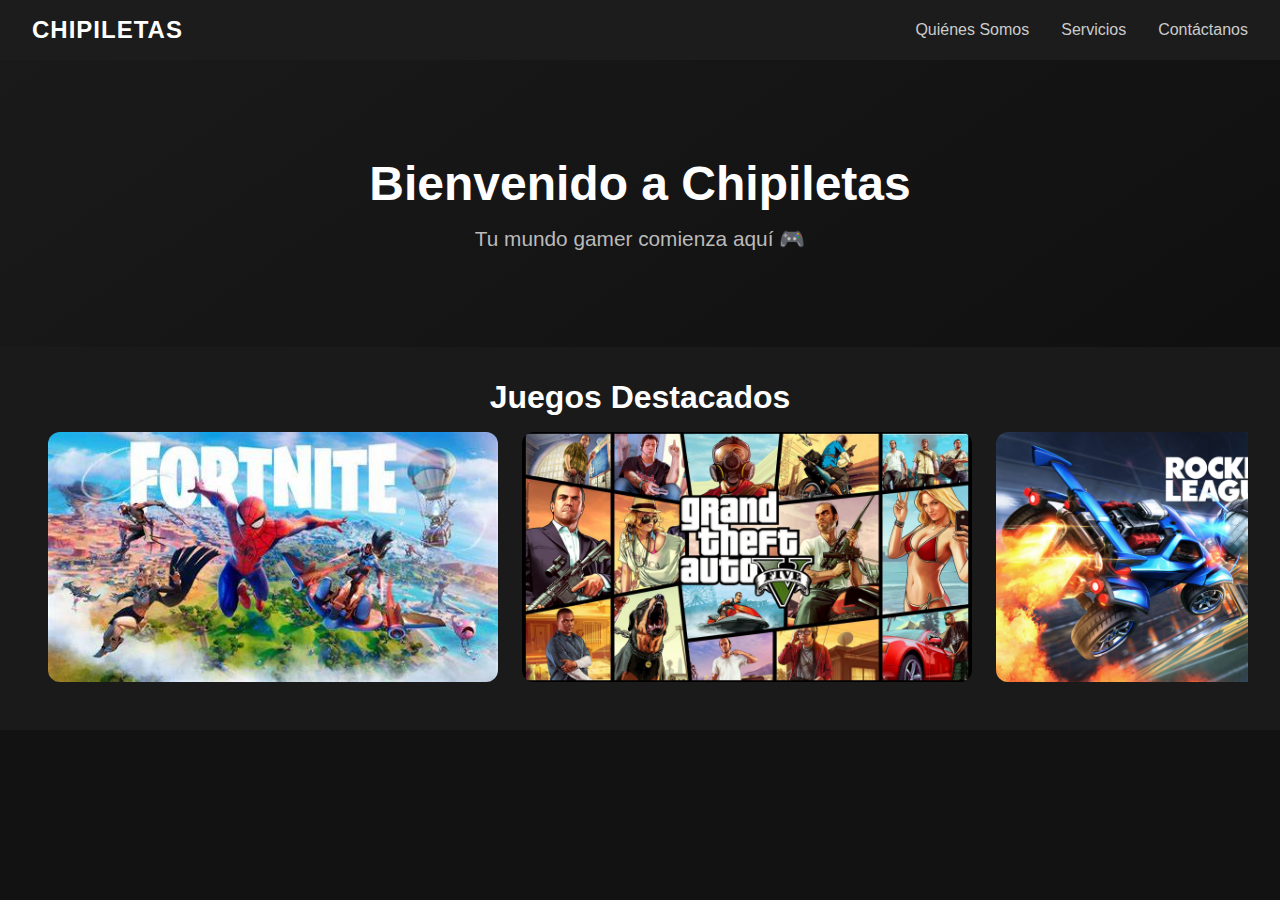
<file: index.html>
<!DOCTYPE html>
<html lang="es">
<head>
  <meta charset="UTF-8" />
  <meta name="viewport" content="width=device-width, initial-scale=1.0"/>
  <title>Chipiletas</title>
  <link rel="stylesheet" href="estilos.css" />
</head>
<body>
  <header class="navbar">
    <div class="logo">CHIPILETAS</div>
    <nav>
      <ul class="nav-links">
        <li><a href="aboutus.html">Quiénes Somos</a></li> 
        <li><a href="servicios.html">Servicios</a></li> 
        <li><a href="contactanos.html">Contáctanos</a></li> 
      </ul>
    </nav>
  </header>

  <main class="hero">
    <h1>Bienvenido a Chipiletas</h1>
    <p>Tu mundo gamer comienza aquí 🎮</p>
  </main>

  <section class="carrusel">
    <h2>Juegos Destacados</h2>
    <div class="carousel-container">
      <div class="carousel">
        <img src="OIP.jpg" alt="Fortnite">
        <img src="gta5.jpg" alt="GTA V">
        <img src="rocket.jpg" alt="Rocket League">
        <img src="red.jpg" alt="Red Dead Redemption 2">
        <img src="elden.jpg" alt="Elden Ring">
      </div>
    </div>
  </section>  
  
</body>
</html>
</file>
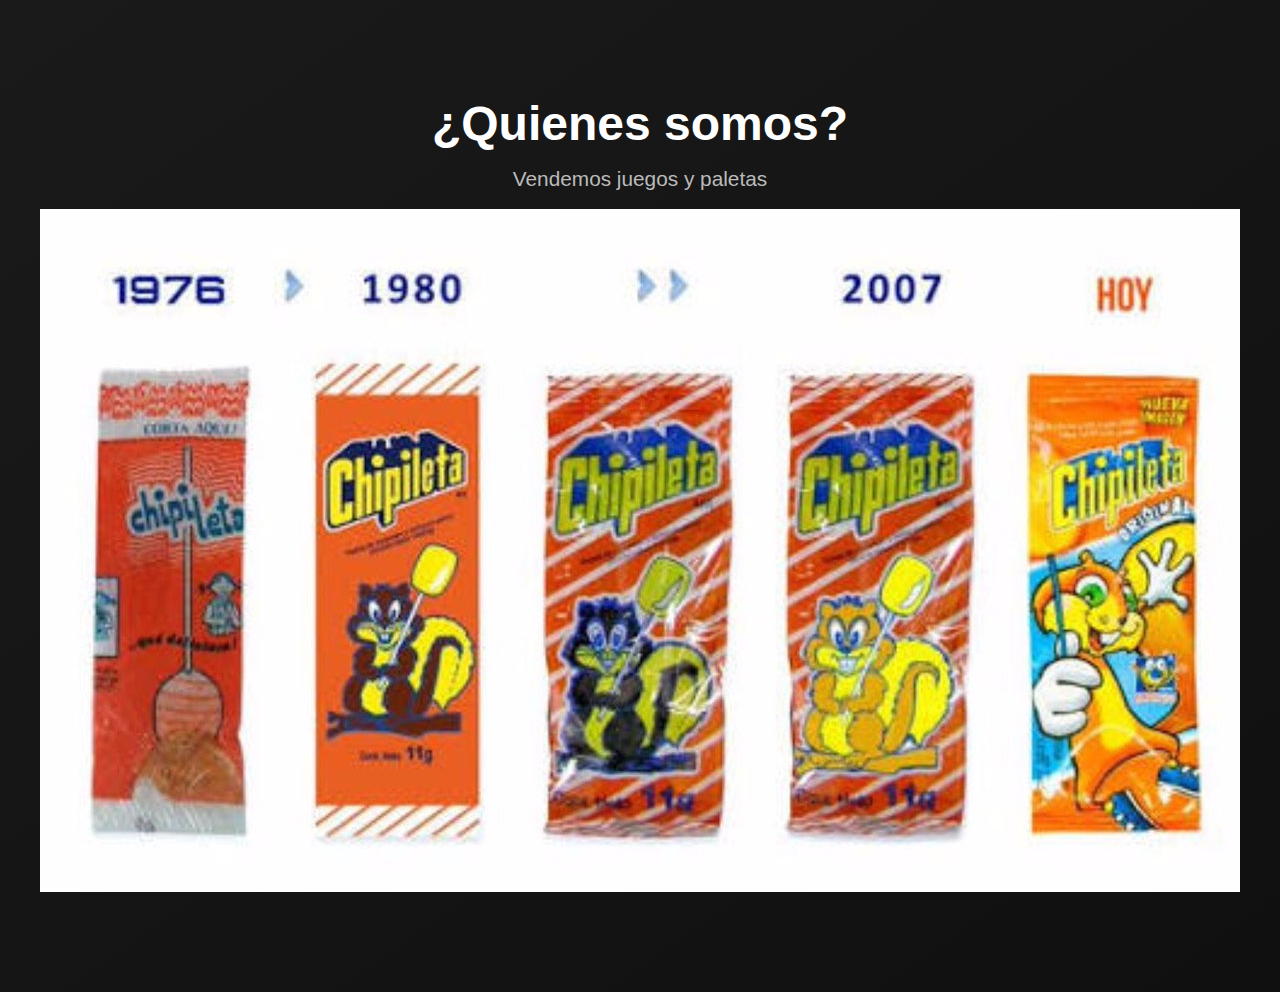
<file: aboutus.html>
<!DOCTYPE html>
<html lang="en">
<head>
    <meta charset="UTF-8">
    <meta name="viewport" content="width=device-width, initial-scale=1.0">
    <title>Acerca de nosotros</title>
    <link rel="stylesheet" href="estilos.css" />
</head>
<body>
    <main class="hero">
        <h1>¿Quienes somos?</h1>
        <p>Vendemos juegos y paletas</p>   
        <br>
        <img src="chipileta.jpg" alt="chipileta">
    </main>
</body>
</html>
</file>
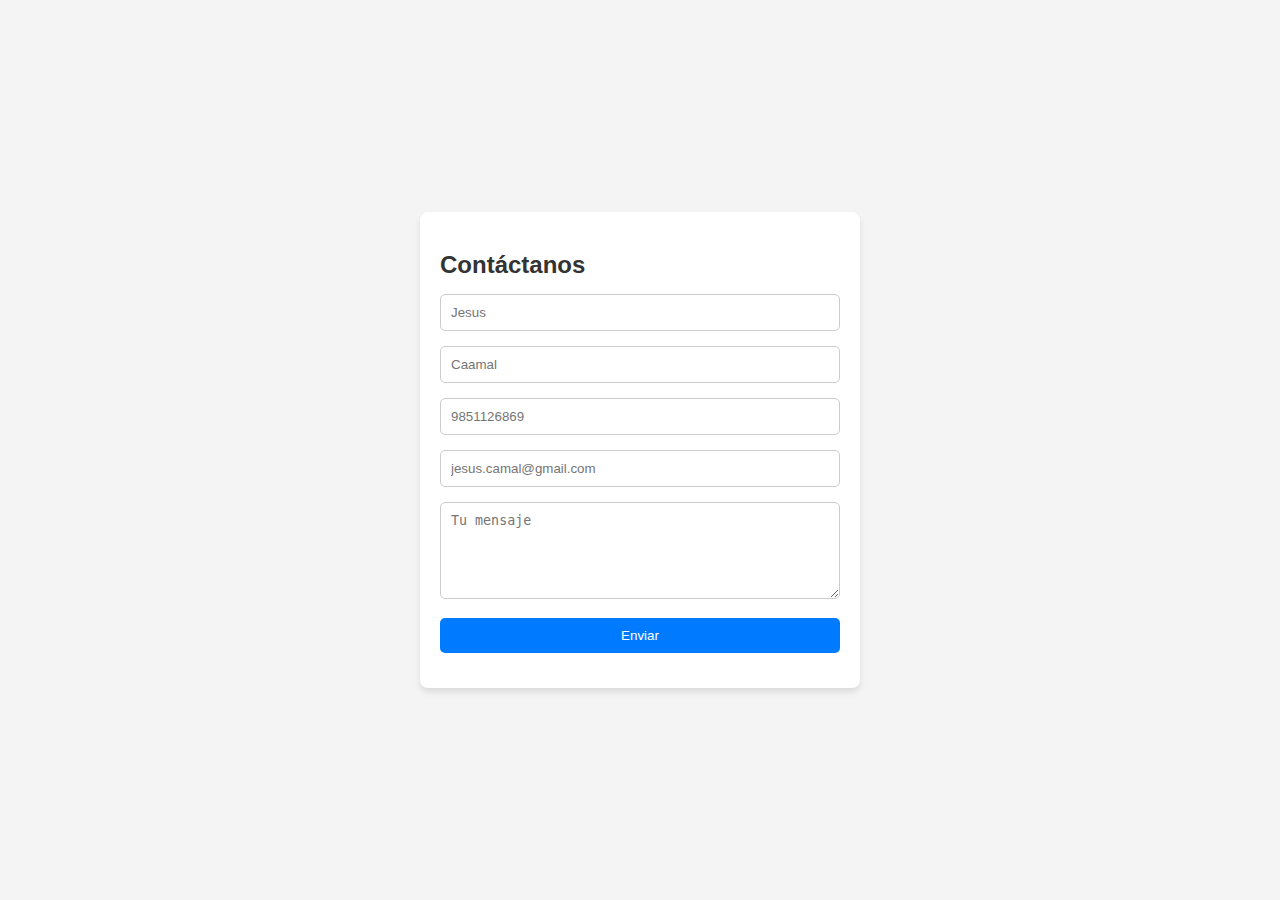
<file: contactanos.html>
<!DOCTYPE html>
<html lang="es">
<head>
    <meta charset="UTF-8">
    <meta name="viewport" content="width=device-width, initial-scale=1.0">
    <link rel="stylesheet" href="style-contactanos.css">
    <title>Contactanos</title>
</head>
<body>
    <div class="formulario">
        <h2>Contáctanos</h2>
        <form action="#" method="#">
            <input type="text" name="nombre" placeholder="Jesus" required>
            <input type="text" name="apellido" placeholder="Caamal">
            <input type="number" name="telefono" placeholder="9851126869" required>
            <input type="email" name="correo" placeholder="jesus.camal@gmail.com" required>
            <textarea name="mensaje" placeholder="Tu mensaje" rows="5" required></textarea>
            <button type="submit">Enviar</button>
        </form>
    </div>
</body>

</html>
</file>
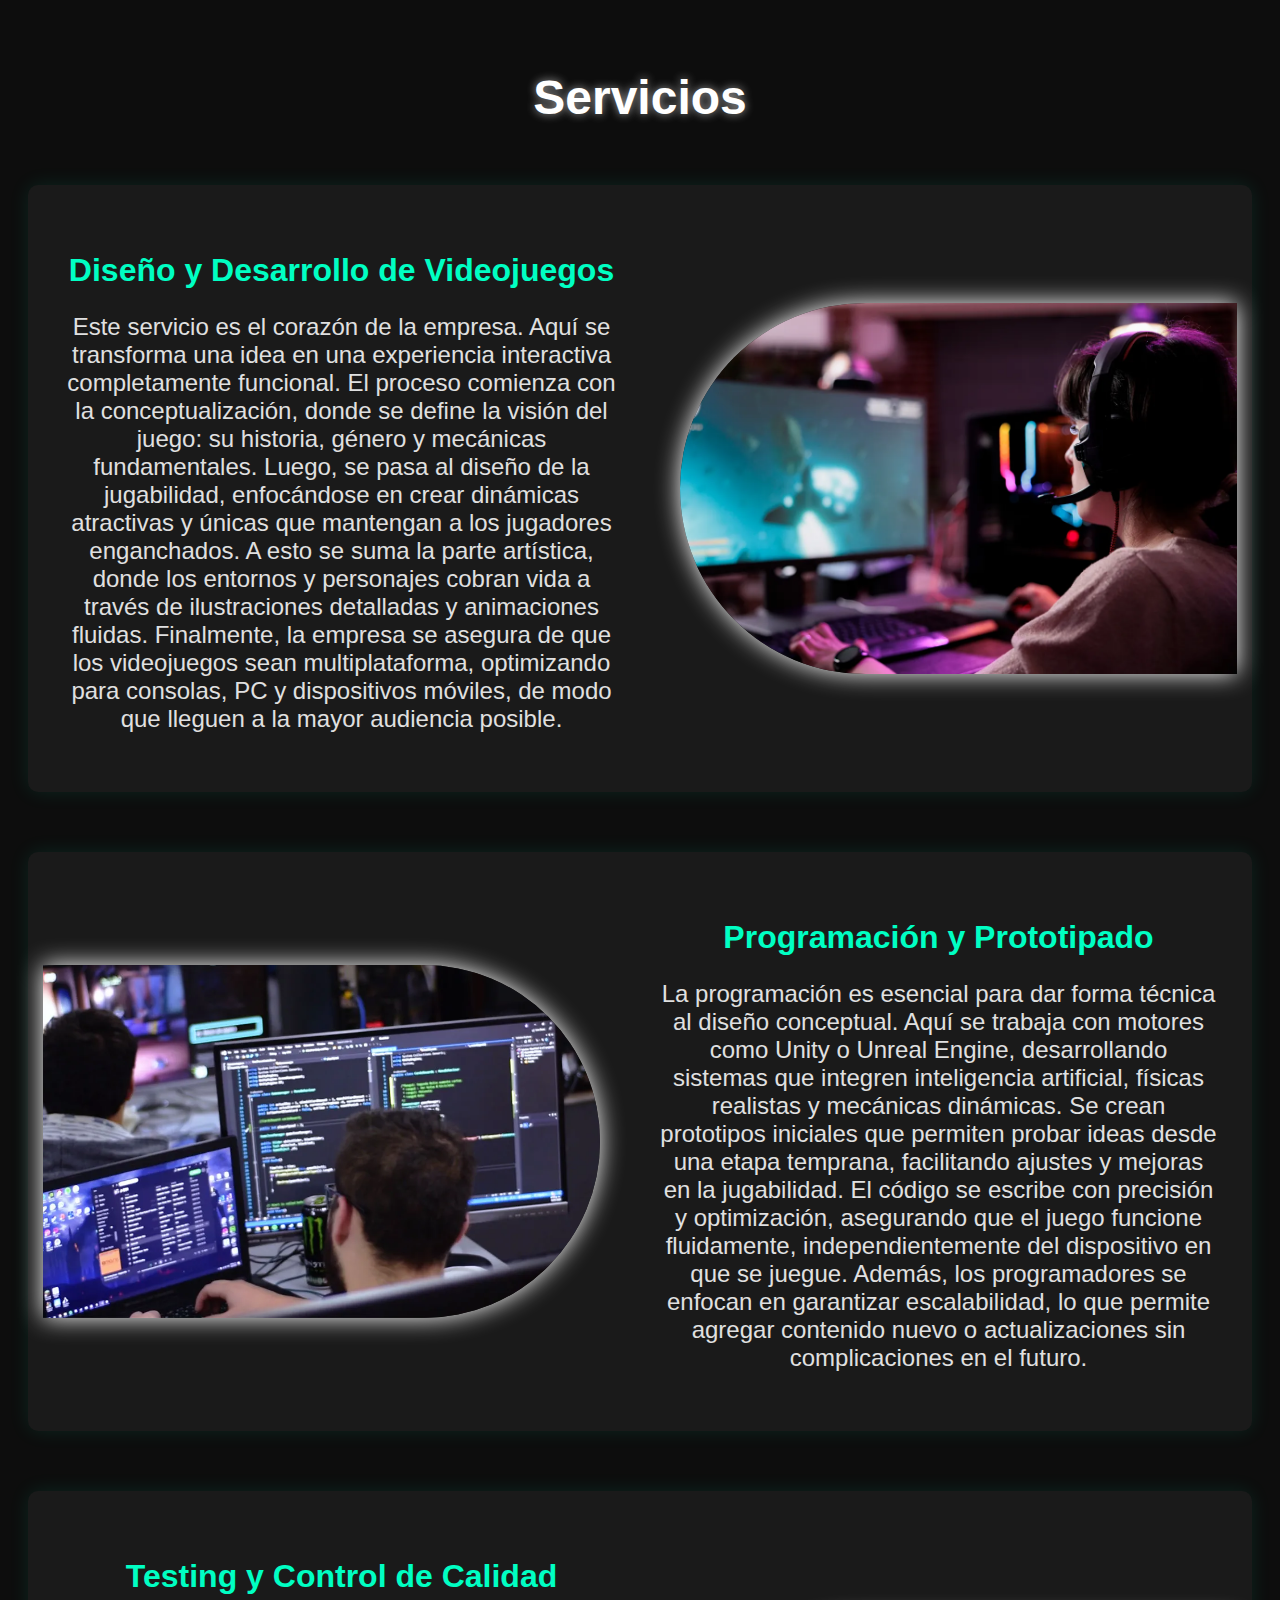
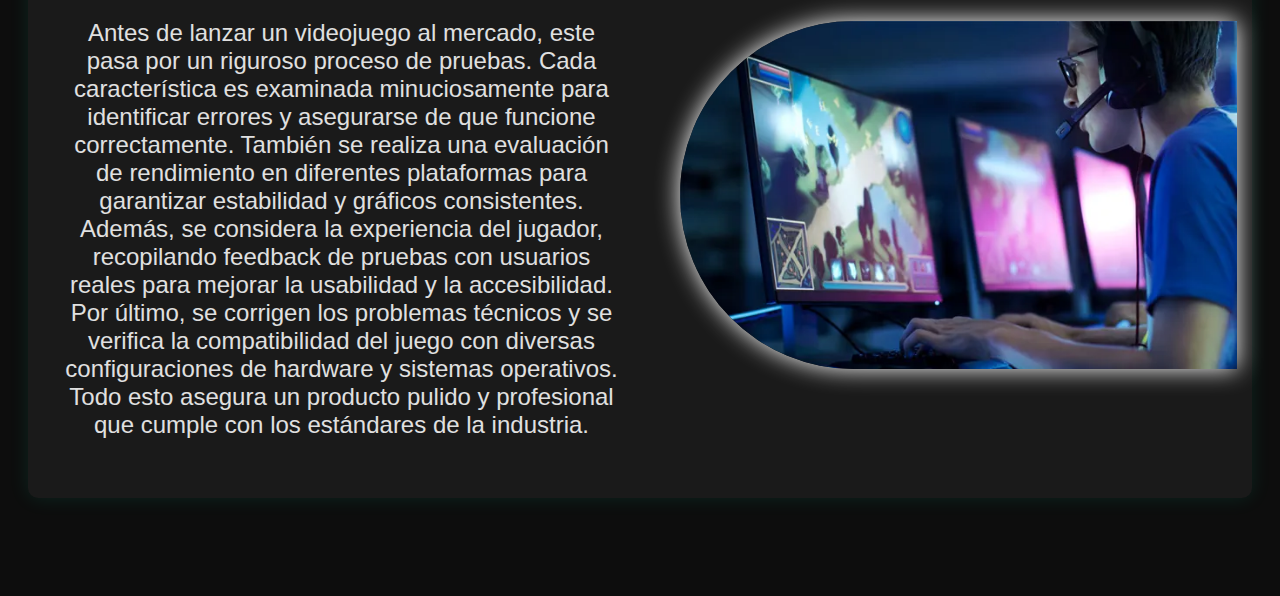
<file: servicios.html>
<!DOCTYPE html>
<html lang="es">
  <head>
    <meta charset="UTF-8" />
    <meta name="viewport" content="width=device-width, initial-scale=1.0" />
    <title>Servicios</title>
    <link rel="stylesheet" href="estilo-servicio.css"/>
  </head>
  <body>
    <h1>Servicios</h1>
    <div class="service">
      <div class="service-text">
        <h3>Diseño y Desarrollo de Videojuegos</h3>
        <p>
          Este servicio es el corazón de la empresa. Aquí se transforma una idea
          en una experiencia interactiva completamente funcional. El proceso
          comienza con la conceptualización, donde se define la visión del
          juego: su historia, género y mecánicas fundamentales. Luego, se pasa
          al diseño de la jugabilidad, enfocándose en crear dinámicas atractivas
          y únicas que mantengan a los jugadores enganchados. A esto se suma la
          parte artística, donde los entornos y personajes cobran vida a través
          de ilustraciones detalladas y animaciones fluidas. Finalmente, la
          empresa se asegura de que los videojuegos sean multiplataforma,
          optimizando para consolas, PC y dispositivos móviles, de modo que
          lleguen a la mayor audiencia posible.
        </p>
      </div>
      <div class="service-img">
        <img src="Desarrollo.webp" alt="Desarrollando Videojuegos" />
      </div>
    </div>
    <div class="service">
      <div class="service-img-der">
        <img src="Programar.webp" alt="Desarrollando Videojuegos" />
      </div>
      <div class="service-text">
        <h3>Programación y Prototipado</h3>
        <p>
          La programación es esencial para dar forma técnica al diseño
          conceptual. Aquí se trabaja con motores como Unity o Unreal Engine,
          desarrollando sistemas que integren inteligencia artificial, físicas
          realistas y mecánicas dinámicas. Se crean prototipos iniciales que
          permiten probar ideas desde una etapa temprana, facilitando ajustes y
          mejoras en la jugabilidad. El código se escribe con precisión y
          optimización, asegurando que el juego funcione fluidamente,
          independientemente del dispositivo en que se juegue. Además, los
          programadores se enfocan en garantizar escalabilidad, lo que permite
          agregar contenido nuevo o actualizaciones sin complicaciones en el
          futuro.
        </p>
      </div>
    </div>

    <div class="service">
      <div class="service-text">
        <h3>Testing y Control de Calidad</h3>
        <p>
          Antes de lanzar un videojuego al mercado, este pasa por un riguroso
          proceso de pruebas. Cada característica es examinada minuciosamente
          para identificar errores y asegurarse de que funcione correctamente.
          También se realiza una evaluación de rendimiento en diferentes
          plataformas para garantizar estabilidad y gráficos consistentes.
          Además, se considera la experiencia del jugador, recopilando feedback
          de pruebas con usuarios reales para mejorar la usabilidad y la
          accesibilidad. Por último, se corrigen los problemas técnicos y se
          verifica la compatibilidad del juego con diversas configuraciones de
          hardware y sistemas operativos. Todo esto asegura un producto pulido y
          profesional que cumple con los estándares de la industria.
        </p>
      </div>
      <div class="service-img">
        <img src="Testing.webp" alt="Desarrollando Videojuegos" />
      </div>
    </div>
  </body>
</html>
</file>
<file: style-contactanos.css>
body {
        font-family: Arial, sans-serif;
        background-color: #f4f4f4;
        margin: 0;
        padding: 0;
        display: flex;
        justify-content: center;
        align-items: center;
        height: 100vh;
    }
        .formulario {
            background: #ffffff;
            padding: 20px;
            border-radius: 8px;
            box-shadow: 0 4px 6px rgba(0, 0, 0, 0.1);
            width: 100%;
            max-width: 400px;
        }
        .formulario h2 {
            margin-bottom: 15px;
            color: #333;
        }
        .formulario input, .formulario textarea, .formulario button {
            width: 100%;
            padding: 10px;
            margin-bottom: 15px;
            border: 1px solid #ccc;
            border-radius: 5px;
            box-sizing: border-box;
        }
        .formulario button {
            background-color: #007bff;
            color: white;
            border: none;
            cursor: pointer;
        }
        .formulario button:hover {
            background-color: #0056b3;
        }
</file>
<file: estilo-servicio.css>
body {
    background-color: #0d0d0d;
    color: #ffffff;
    font-family: "Segoe UI", Tahoma, Geneva, Verdana, sans-serif;
    padding: 30px 20px;
  }

  h1 {
    text-align: center;
    margin-bottom: 60px;
    font-size: 3rem;
    color: #ffffff;
    text-shadow: 0 0 10px #a1a1a1;
  }

  .service {
    display: flex;
    flex-direction: row;
    align-items: center;
    justify-content: space-between;
    background-color: #1a1a1a;
    border-radius: 10px;
    padding: 15px;
    margin-bottom: 60px;
    box-shadow: 0 0 20px rgba(0, 255, 195, 0.1);
    gap: 40px;
    animation: fadeIn 1s ease-in-out;
  }

  .service-text {
    flex: 1;
    text-align: center;
    padding: 20px;
    border-radius: 20px;
  }

  .service-text h3 {
    color: #00ffc3;
    font-size: xx-large;
    margin-bottom: 10px;
  }

  .service-text p {
    font-size: x-large;
    color: #e0e0e0;
  }

  .service-img {
    flex: 1;
    display: flex;
    justify-content: center;
    align-items: center;
  }

  .service-img img {
    width: 100%;
    height: 100%;
    max-width: none;
    object-fit: cover;
    border-radius: 300px 0 0 300px; 
    box-shadow: 0 0 25px rgb(255, 255, 255);
    transition: transform 0.3s ease;
  }

  .service-img img:hover {
    transform: scale(1.05);
    box-shadow: 0 0 25px rgba(0, 255, 195, 0.3);
  }

  .service-img-der {
    flex: 1;
    display: flex;
    justify-content: center;
    align-items: center;
  }

  .service-img-der img {
    width: 100%;
    height: 100%;
    max-width: none;
    object-fit: cover;
    border-radius: 0px 300px 300px 0px;
    box-shadow: 0 0 25px rgb(255, 255, 255);
    transition: transform 0.3s ease;
  }

  .service-img-der img:hover {
    transform: scale(1.05);
    box-shadow: 0 0 25px rgba(0, 255, 195, 0.3);
  }

  @keyframes fadeIn {
    from {
      opacity: 0;
      transform: translateY(30px);
    }
    to {
      opacity: 1;
      transform: translateY(0);
    }
  }

  @media (max-width: 768px) {
    .service {
      flex-direction: column;
    }

    .service-text,
    .service-img {
      flex: 1 1 100%;
      text-align: center;
    }
  }
</file>
<file: estilos.css>
/* Reset básico */
* {
    margin: 0;
    padding: 0;
    box-sizing: border-box;
  }
  
  body {
    font-family: 'Segoe UI', Tahoma, Geneva, Verdana, sans-serif;
    background-color: #121212;
    color: #fff;
    min-height: 100vh;
  }
  
  /* Navbar estilo Epic Games */
  .navbar {
    display: flex;
    justify-content: space-between;
    align-items: center;
    background-color: #1c1c1c;
    padding: 1rem 2rem;
    box-shadow: 0 2px 5px rgba(0,0,0,0.5);
  }
  
  .logo {
    font-size: 1.5rem;
    font-weight: bold;
    color: #fff;
    letter-spacing: 1px;
  }
  
  .nav-links {
    list-style: none;
    display: flex;
    gap: 2rem;
  }
  
  .nav-links a {
    text-decoration: none;
    color: #ccc;
    font-weight: 500;
    transition: color 0.3s ease;
  }
  
  .nav-links a:hover {
    color: #fff;
  }
  
  /* Hero section */
  .hero {
    text-align: center;
    padding: 6rem 2rem;
    background: linear-gradient(145deg, #1a1a1a, #101010);
  }
  
  .hero h1 {
    font-size: 3rem;
    margin-bottom: 1rem;
  }
  
  .hero p {
    font-size: 1.3rem;
    color: #bbb;
  }

  .carrusel {
    padding: 2rem;
    background-color: #1a1a1a;
    color: #fff;
  }
  
  .carrusel h2 {
    font-size: 2rem;
    margin-bottom: 1rem;
    text-align: center;
  }
  
  .carousel-container {
    overflow-x: auto;
    overflow-y: hidden;
    padding-bottom: 1rem;
  }
  
  .carousel {
    display: flex;
    gap: 1.5rem;
    width: max-content;
    padding: 0 1rem;
  }
  
  /* Imágenes más grandes */
  .carousel img {
    width: 450px;
    height: 250px;
    border-radius: 12px;
    object-fit: cover;
    transition: transform 0.3s ease;
    flex-shrink: 0;
  }
  
  .carousel img:hover {
    transform: scale(1.05);
    cursor: pointer;
  }
  
  /* Scroll oculto visualmente pero funcional */
  .carousel-container::-webkit-scrollbar {
    display: none;
  }
  .carousel-container {
    -ms-overflow-style: none;
    scrollbar-width: none;
  }
</file>
